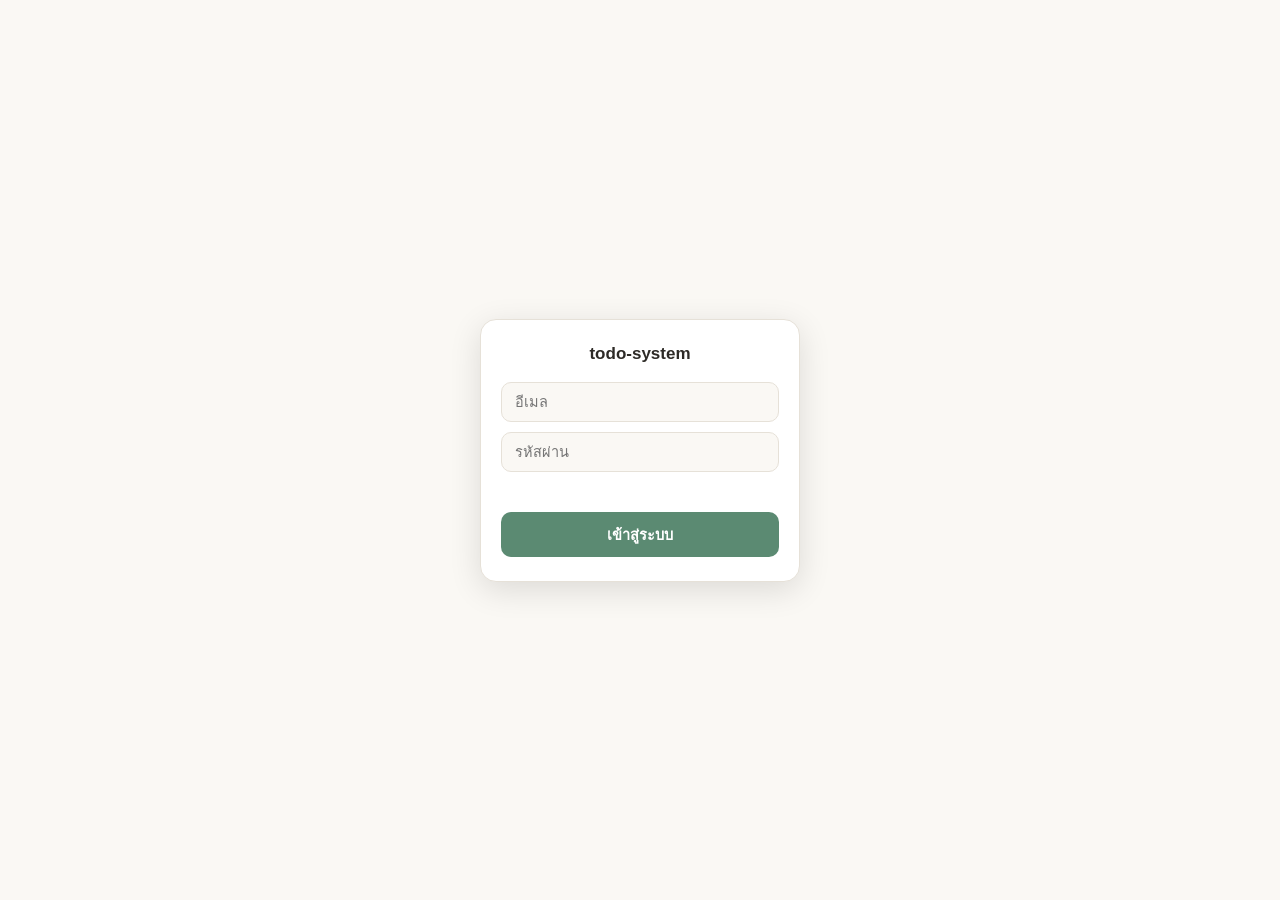
<file: docs/index.html>
<!doctype html>
<html lang="th">
<head>
  <meta charset="utf-8">
  <meta name="viewport" content="width=device-width, initial-scale=1, viewport-fit=cover">
  <title>todo-system</title>
  <meta name="theme-color" content="#5b8a72">
  <link rel="manifest" href="manifest.json">
  <link rel="icon" href="icon.svg" type="image/svg+xml">
  <link rel="apple-touch-icon" href="icon.svg">
  <link rel="stylesheet" href="style.css">
</head>
<body>
  <div class="loading-bar" id="loading-bar"></div>

  <!-- UX2: topbar เดียว sticky คุมทั้ง row1 (workspace/Someday/Dream/menu) และ row2 (capture form) -->
  <div class="topbar" id="topbar">
    <div class="topbar-row1">
      <div class="tabs" id="workspace-tabs">
        <button class="tab-btn active" data-workspace="Personal">Personal</button>
        <button class="tab-btn" data-workspace="Office">Office</button>
      </div>
      <div class="topbar-spacer"></div>
      <button class="someday-btn" id="someday-btn" type="button" aria-label="Someday">
        🗂 <span class="btn-label">Someday</span> <span id="someday-count">0</span>
      </button>
      <button class="dreams-btn" id="dreams-btn" type="button">🌟 <span class="btn-label">Dream</span></button>
      <div class="menu-wrap">
        <button class="menu-btn" id="menu-btn" type="button" aria-label="เมนู">≡</button>
        <div class="menu-dropdown" id="menu-dropdown" hidden>
          <button type="button" id="menu-password">เปลี่ยนรหัสผ่าน</button>
          <button type="button" id="menu-logout">ออกจากระบบ</button>
        </div>
      </div>
    </div>

    <p class="status-line" id="status-line" hidden></p>

    <form class="capture-form" id="capture-form">
      <input type="text" id="capture-input" placeholder="พิมพ์งานแล้วกด Enter… (ใช้ #project ได้)" autocomplete="off">
      <button type="submit" class="capture-submit-btn" aria-label="เพิ่มงาน">+</button>
      <!-- UX1: ตัวคั่นแถวสำหรับ layout 2 แถวบนจอแคบ (<560px) — ไม่มีผลที่ ≥560px (ดู style.css) -->
      <span class="row-break" aria-hidden="true"></span>
      <select id="capture-day" class="capture-day-select" aria-label="เลือกวัน"></select>
      <select id="capture-project" class="capture-project-select" aria-label="เลือก project"></select>
    </form>
  </div>

  <!-- UX3 Task 2: สองปุ่มสถิติ เห็นตลอด อยู่ใต้ topbar เลย ไม่ sticky (แทนที่เดิมอยู่ในเมนู ≡ ซ่อนอยู่) -->
  <div class="db-warning" id="db-warning" role="alert" hidden></div>
  <div class="quick-row" id="quick-row">
    <button class="stats-btn" id="stats-open-btn" type="button">📊 งานค้าง 0</button>
    <button class="stats-btn" id="stats-done-btn" type="button">✅ งานเสร็จ</button>
    <button class="stats-btn" id="select-mode-btn" type="button">☑ เลือกหลายงาน</button>
  </div>

  <!-- UX2: project filter chips อยู่ใต้ topbar เลย ไม่ sticky (ต่างจาก topbar ด้านบน) -->
  <div class="project-filter" id="project-filter" hidden></div>

  <main>
    <div id="board"></div>
  </main>

  <div class="toast" id="toast"></div>
  <div class="queue-status" id="queue-status" hidden></div>

  <!-- L2P4: overlay login เต็มจอ — บล็อกไม่ให้เห็น/ใช้แอปจนกว่าจะมี session (ดู app.js ท้ายไฟล์) -->
  <div class="login-overlay" id="login-overlay" hidden>
    <form class="login-card" id="login-form">
      <p class="login-title">todo-system</p>
      <input type="email" id="login-email" placeholder="อีเมล" autocomplete="username" required>
      <input type="password" id="login-password" placeholder="รหัสผ่าน" autocomplete="current-password" required>
      <p class="login-error" id="login-error"></p>
      <button type="submit" id="login-submit">เข้าสู่ระบบ</button>
    </form>
  </div>

  <!-- L2P4: badge บอกว่านี่คือเวอร์ชันทดสอบ (Supabase) — โชว์เฉพาะตอนรันใต้ /next/ ดู config.js -->
  <div class="test-badge" id="test-badge" hidden>เวอร์ชันทดสอบ (Supabase)</div>

  <script src="vendor/supabase.js"></script>
  <script src="config.js"></script>
  <script src="supabase-api.js"></script>
  <script src="app.js"></script>
</body>
</html>
</file>
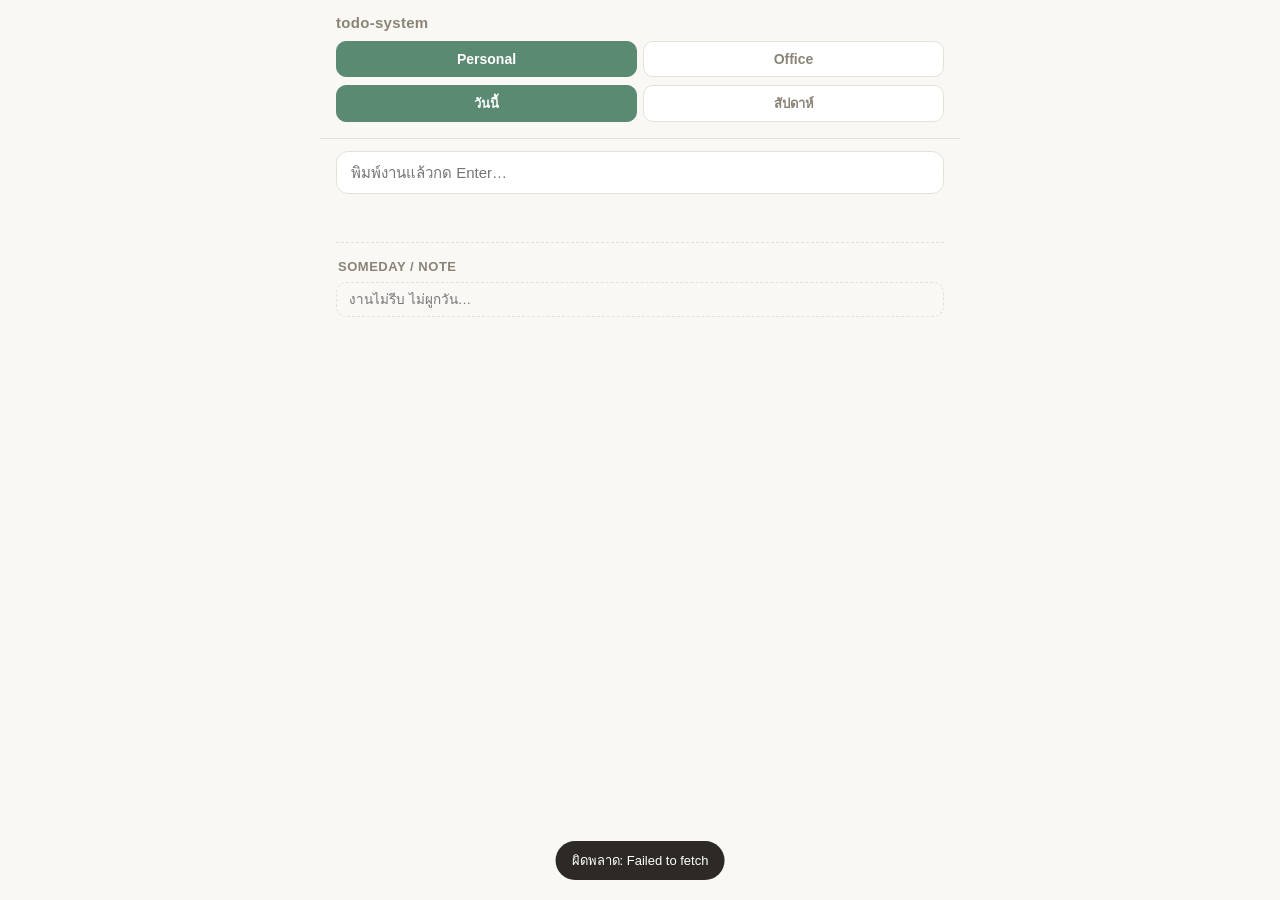
<file: pwa/index.html>
<!doctype html>
<html lang="th">
<head>
  <meta charset="utf-8">
  <meta name="viewport" content="width=device-width, initial-scale=1, viewport-fit=cover">
  <title>todo-system</title>
  <meta name="theme-color" content="#5b8a72">
  <link rel="manifest" href="manifest.json">
  <link rel="icon" href="icon.svg" type="image/svg+xml">
  <link rel="apple-touch-icon" href="icon.svg">
  <link rel="stylesheet" href="style.css">
</head>
<body>
  <header>
    <p class="app-title">todo-system</p>
    <div class="tabs" id="workspace-tabs">
      <button class="tab-btn active" data-workspace="Personal">Personal</button>
      <button class="tab-btn" data-workspace="Office">Office</button>
    </div>
    <div class="tabs view-tabs" id="view-tabs">
      <button class="tab-btn active" data-view="today">วันนี้</button>
      <button class="tab-btn" data-view="week">สัปดาห์</button>
    </div>
  </header>

  <form class="capture-form" id="capture-form">
    <input type="text" id="capture-input" placeholder="พิมพ์งานแล้วกด Enter…" autocomplete="off">
  </form>

  <main>
    <div class="week-nav" id="week-nav" hidden>
      <button class="icon-btn" id="week-prev" aria-label="สัปดาห์ก่อนหน้า">‹</button>
      <span class="range" id="week-range"></span>
      <button class="icon-btn" id="week-next" aria-label="สัปดาห์ถัดไป">›</button>
    </div>
    <button class="today-jump" id="today-jump" hidden>กลับไปสัปดาห์นี้</button>

    <div id="board"></div>

    <div class="someday-section">
      <p class="someday-heading">Someday / Note</p>
      <form class="someday-form" id="someday-form">
        <input type="text" id="someday-input" placeholder="งานไม่รีบ ไม่ผูกวัน…" autocomplete="off">
      </form>
      <div class="task-list" id="someday-list"></div>
    </div>
  </main>

  <div class="toast" id="toast"></div>

  <script src="app.js"></script>
</body>
</html>
</file>
<file: docs/style.css>
:root {
  --bg: #faf8f4;
  --surface: #ffffff;
  --border: #e6e1d8;
  --text: #2d2a26;
  --text-soft: #8a8478;
  --done: #8a9a7e;
  --shadow: 0 1px 2px rgba(45, 42, 38, 0.06);

  /* เดือนคู่: โทนเขียวสะระแหน่นวลๆ */
  --accent: #5b8a72;
  --accent-soft: #e7f0ea;
}

[data-month-parity="odd"] {
  /* เดือนคี่: โทนน้ำเงินหม่นๆ */
  --accent: #5b7a9a;
  --accent-soft: #e8eef4;
}

* { box-sizing: border-box; }

[hidden] { display: none !important; }

html, body {
  margin: 0;
  padding: 0;
  background: var(--bg);
  color: var(--text);
  font-family: -apple-system, BlinkMacSystemFont, "Segoe UI", "Noto Sans Thai", "Sarabun", sans-serif;
  -webkit-tap-highlight-color: transparent;
}

/* UX2: เอาเพดานกว้าง 640px ของ body เดิมออก (ทั้งหน้าจอตอนนี้คุมความกว้างเอง 2-3 คอลัมน์) — กันเลื่อน
   แนวนอนที่ตัวหน้าเพจโดยตรงด้วย overflow-x:hidden (เนื้อหาข้างในเป็น flex/grid ที่ min-width:0 อยู่แล้ว) */
html, body {
  overflow-x: hidden;
}

body {
  max-width: 100%;
  margin: 0;
  padding: 0 0 48px;
  min-height: 100vh;
}

.loading-bar {
  position: fixed;
  top: 0;
  left: 0;
  height: 3px;
  width: 100%;
  z-index: 100;
  overflow: hidden;
  background: transparent;
}

.loading-bar.active::before {
  content: '';
  display: block;
  height: 100%;
  width: 40%;
  background: var(--accent);
  animation: loading-slide 1s ease-in-out infinite;
}

@keyframes loading-slide {
  0% { transform: translateX(-100%); }
  100% { transform: translateX(250%); }
}

/* ---------- UX2: topbar (row1 ปุ่มต่างๆ + row2 capture form) sticky ติดกันทั้งก้อน ---------- */
.topbar {
  position: sticky;
  top: 0;
  z-index: 20;
  background: var(--bg);
  border-bottom: 1px solid var(--border);
  padding: 10px 16px 8px;
}

@media (min-width: 1024px) {
  .topbar { padding: 10px 24px 8px; }
}

.topbar-row1 {
  display: flex;
  align-items: center;
  gap: 8px;
  max-width: 1400px;
  margin: 0 auto;
}

.topbar-spacer {
  flex: 1 1 auto;
  min-width: 4px;
}

.status-line {
  font-size: 12px;
  color: var(--accent);
  margin: 4px 0 0;
  max-width: 1400px;
  margin-inline: auto;
}

.tabs {
  display: flex;
  gap: 6px;
  min-width: 0;
  flex-shrink: 1;
}

.tab-btn {
  flex: 1 1 auto;
  min-width: 0;
  padding: 8px 10px;
  border: 1px solid var(--border);
  background: var(--surface);
  color: var(--text-soft);
  border-radius: 10px;
  font-size: 13px;
  font-weight: 600;
  cursor: pointer;
  white-space: nowrap;
}

.tab-btn.active {
  background: var(--accent);
  border-color: var(--accent);
  color: #fff;
}

.someday-btn,
.dreams-btn {
  border: 1px solid var(--border);
  background: var(--surface);
  color: var(--text-soft);
  border-radius: 999px;
  padding: 7px 10px;
  font-size: 12.5px;
  font-weight: 700;
  cursor: pointer;
  flex-shrink: 0;
  white-space: nowrap;
}

.someday-btn.active {
  background: var(--accent-soft);
  border-color: var(--accent);
  color: var(--accent);
}

.dreams-btn {
  border-color: #d9a441;
  background: #fbf1dc;
  color: #8a6414;
}

/* UX2 constraint: จอ 375px ต้องไม่มี scroll แนวนอน — ตัดคำ (Someday/Dream) ทิ้งเหลือแค่ไอคอน+ตัวเลข
   ที่ความกว้างแคบมากๆ เช่น "🗂 13", "🌟" */
@media (max-width: 400px) {
  .someday-btn .btn-label,
  .dreams-btn .btn-label {
    display: none;
  }
  .someday-btn,
  .dreams-btn {
    padding: 7px 8px;
  }
}

.menu-wrap {
  position: relative;
  flex-shrink: 0;
}

.menu-btn {
  border: 1px solid var(--border);
  background: var(--surface);
  color: var(--text);
  border-radius: 10px;
  width: 34px;
  height: 34px;
  font-size: 17px;
  line-height: 1;
  cursor: pointer;
}

.menu-dropdown {
  position: absolute;
  top: 100%;
  right: 0;
  margin-top: 6px;
  background: var(--surface);
  border: 1px solid var(--border);
  border-radius: 10px;
  box-shadow: 0 4px 20px rgba(0, 0, 0, 0.15);
  display: flex;
  flex-direction: column;
  min-width: 190px;
  z-index: 30;
  overflow: hidden;
}

.menu-dropdown button {
  border: none;
  background: transparent;
  text-align: left;
  padding: 11px 14px;
  font-size: 13.5px;
  color: var(--text);
  cursor: pointer;
}

.menu-dropdown button:hover {
  background: var(--accent-soft);
}

.menu-dropdown #menu-logout {
  border-top: 1px solid var(--border);
  color: var(--text-soft);
}

.dreams-panel,
.modal-panel {
  position: fixed;
  inset: 8% 16px auto 16px;
  max-height: 82vh;
  overflow-y: auto;
  background: var(--surface);
  border: 1px solid var(--border);
  border-radius: 16px;
  padding: 18px;
  box-shadow: 0 8px 32px rgba(0, 0, 0, 0.22);
  z-index: 70;
}

.dreams-panel h3,
.modal-panel h3 {
  margin: 0 0 14px;
  font-size: 16px;
  color: var(--text);
}

.dreams-panel h3 {
  color: #8a6414;
}

/* ---------- UX3 Task 3/4/5: popup งานค้าง/งานเสร็จ — กราฟ (donut/bar มือเปล่า SVG) + legend + tooltip
   .modal-panel เดิม (position:fixed) ทำหน้าที่ containing block ให้ .chart-tooltip (position:absolute)
   อยู่แล้ว ไม่ต้องเพิ่ม position ใหม่ — ข้อกำหนด: tooltip ต้องอยู่ใน modal เสมอ ห้าม position:fixed
   ลอยนอก modal ---------- */
@media (min-width: 640px) {
  .modal-panel.chart-modal {
    inset: 6% auto auto 50%;
    left: 50%;
    transform: translateX(-50%);
    width: 560px;
    max-width: 90vw;
  }
}

.stat-tiles {
  display: grid;
  grid-template-columns: repeat(2, 1fr);
  gap: 10px;
  margin-bottom: 18px;
}

@media (min-width: 480px) {
  .stat-tiles { grid-template-columns: repeat(4, 1fr); }
}

.stat-tile {
  background: var(--bg);
  border: 1px solid var(--border);
  border-radius: 10px;
  padding: 10px 12px;
}

.stat-tile-label {
  font-size: 12px;
  color: var(--text-soft);
  margin-bottom: 4px;
}

.stat-tile-value {
  font-size: 22px;
  font-weight: 600;
  color: var(--text);
}

.stats-hero {
  margin: 0 0 16px;
  font-size: 15px;
  font-weight: 600;
  color: var(--text);
}

.chart-block {
  margin-bottom: 20px;
}

.chart-block:last-of-type {
  margin-bottom: 0;
}

.chart-title {
  margin: 0 0 8px;
  font-size: 13px;
  font-weight: 600;
  color: var(--text);
}

.chart-donut-row {
  display: flex;
  flex-direction: column;
  align-items: center;
  gap: 12px;
}

@media (min-width: 480px) {
  .chart-donut-row {
    flex-direction: row;
    align-items: center;
  }
}

.chart-donut-svg-wrap {
  width: 180px;
  flex-shrink: 0;
}

.chart-donut-svg-wrap svg,
.chart-bar-svg-wrap svg {
  display: block;
  width: 100%;
  height: auto;
}

.chart-legend {
  flex: 1;
  min-width: 0;
  width: 100%;
  display: flex;
  flex-direction: column;
  gap: 6px;
}

.chart-legend-row {
  display: flex;
  align-items: center;
  gap: 8px;
  font-size: 12.5px;
}

.chart-legend-dot {
  width: 9px;
  height: 9px;
  border-radius: 50%;
  flex-shrink: 0;
}

.chart-legend-label {
  flex: 1;
  min-width: 0;
  color: var(--text);
  overflow: hidden;
  text-overflow: ellipsis;
  white-space: nowrap;
}

.chart-legend-value {
  flex-shrink: 0;
  color: var(--text-soft);
}

.chart-tooltip {
  position: absolute;
  z-index: 90;
  background: var(--text);
  color: #fff;
  font-size: 12px;
  padding: 5px 9px;
  border-radius: 8px;
  pointer-events: none;
  white-space: nowrap;
  transform: translateY(-100%);
}

.dreams-list {
  display: flex;
  flex-direction: column;
  gap: 8px;
  margin-bottom: 14px;
}

.dream-row {
  display: flex;
  align-items: flex-start;
  gap: 10px;
  padding: 10px 12px;
  border: 1px solid var(--border);
  border-radius: 12px;
  background: var(--bg);
}

.dream-row.done {
  background: #fdf6e3;
  border-color: #e8cf8a;
}

.dream-check {
  width: 26px;
  height: 26px;
  border-radius: 50%;
  border: 2px solid var(--border);
  background: transparent;
  flex-shrink: 0;
  cursor: pointer;
  font-size: 13px;
  padding: 0;
  display: flex;
  align-items: center;
  justify-content: center;
  margin-top: 1px;
}

.dream-row.done .dream-check {
  border-color: #d9a441;
  background: #fbe8b8;
}

.dream-title {
  font-size: 14px;
  line-height: 1.4;
}

.dream-date {
  font-size: 12px;
  color: #8a6414;
  margin-top: 4px;
  font-weight: 600;
}

.dreams-add-form {
  display: flex;
  gap: 8px;
  margin-bottom: 12px;
}

.dreams-add-form input {
  flex: 1;
  padding: 8px 12px;
  border: 1px dashed var(--border);
  border-radius: 10px;
  font-size: 13px;
  background: transparent;
  color: var(--text);
}

.dreams-add-form input:focus {
  outline: none;
  border-color: #d9a441;
}

/* UX1: <560px ฟอร์มขึ้น 2 แถว (row1 = ช่องพิมพ์ + ปุ่ม +, row2 = เลือกวัน + เลือก project ครึ่งๆ)
   ผ่าน flex-wrap + order (ควบคุมด้วย .row-break ที่บังคับตัดขึ้นบรรทัดใหม่) ตั้งแต่ 560px ขึ้นไปกลับมา
   แถวเดียวเหมือนเดิม (ดู media query ท้ายไฟล์) — UX2: ฟอร์มนี้ไม่ sticky แยกเองแล้ว อยู่ใน .topbar ที่
   sticky ทั้งก้อนแทน */
.capture-form {
  display: flex;
  flex-wrap: wrap;
  gap: 6px;
  padding: 10px 0 2px;
  max-width: 1400px;
  margin: 0 auto;
}

.capture-form input {
  order: 1;
  flex: 1 1 160px;
  min-width: 0;
  padding: 12px 14px;
  border: 1px solid var(--border);
  border-radius: 12px;
  font-size: 15px;
  background: var(--surface);
  color: var(--text);
}

.capture-form input:focus {
  outline: none;
  border-color: var(--accent);
}

.capture-form .row-break {
  order: 3;
  flex-basis: 100%;
  width: 0;
  height: 0;
}

.capture-day-select,
.capture-project-select {
  order: 4;
  flex: 1 1 0;
  min-width: 0;
  max-width: none;
  padding: 0 6px;
  border: 1px solid var(--border);
  border-radius: 12px;
  font-size: 13px;
  background: var(--surface);
  color: var(--text-soft);
}

.capture-project-select {
  order: 5;
}

.capture-day-select:focus,
.capture-project-select:focus {
  outline: none;
  border-color: var(--accent);
}

.capture-submit-btn {
  order: 2;
  flex-shrink: 0;
  width: 36px;
  height: auto;
  border-radius: 12px;
  border: none;
  background: var(--accent);
  color: #fff;
  font-size: 20px;
  line-height: 1;
  cursor: pointer;
}

/* UX3 Task 1: จอ <560px ช่องพิมพ์/เลือกวัน/เลือก project สูงอย่างน้อย 44px + ฟอนต์ 16px (กัน iOS
   auto-zoom ตอน focus ด้วย) ปุ่ม + สูงเท่าช่องพิมพ์ — desktop (≥560px) ไม่แตะ ปล่อยตามเดิม */
@media (max-width: 559.98px) {
  #capture-input,
  #capture-day,
  #capture-project {
    min-height: 44px;
    font-size: 16px;
  }
  .capture-submit-btn {
    min-height: 44px;
  }
}

@media (min-width: 560px) {
  .capture-form .row-break {
    display: none;
  }
  .capture-form input {
    order: 0;
  }
  /* จอกว้าง: ปุ่ม + อยู่ท้ายสุดหลังช่องเลือก (เหมือนเดิมก่อนมี project) */
  .capture-submit-btn {
    order: 9;
  }
  .capture-day-select,
  .capture-project-select {
    order: 0;
    flex: 0 0 auto;
    max-width: 76px;
  }
  .capture-project-select {
    max-width: 120px;
  }
}

.someday-form {
  display: flex;
  gap: 8px;
}

.someday-form input {
  flex: 1;
  padding: 9px 12px;
  border: 1px dashed var(--border);
  border-radius: 10px;
  font-size: 13.5px;
  background: transparent;
  color: var(--text);
}

.someday-form input:focus {
  outline: none;
  border-color: var(--accent);
}

.someday-form .capture-submit-btn {
  width: 36px;
  height: 36px;
  border-radius: 10px;
  font-size: 17px;
}

/* ---------- UX3 Task 2: quick-row สองปุ่มสถิติ (งานค้าง/งานเสร็จ) เห็นตลอด อยู่ใต้ topbar ไม่ sticky ---------- */
.quick-row {
  display: flex;
  gap: 8px;
  padding: 8px 16px 0;
  max-width: 1400px;
  margin: 0 auto;
}

@media (min-width: 1024px) {
  .quick-row { padding: 8px 24px 0; }
}

.stats-btn {
  flex: 1 1 0;
  min-width: 0;
  height: 36px;
  border: 1px solid var(--border);
  background: var(--surface);
  color: var(--text);
  border-radius: 999px;
  font-size: 13px;
  font-weight: 600;
  cursor: pointer;
  white-space: nowrap;
  overflow: hidden;
  text-overflow: ellipsis;
}

@media (min-width: 480px) {
  .stats-btn {
    flex: 0 0 auto;
    padding: 0 18px;
  }
}

.stats-btn:active {
  background: var(--accent-soft);
}

/* ---------- project filter chips: แถวเดียวเลื่อนแนวนอน อยู่ใต้ topbar เลย ไม่ sticky ---------- */
.project-filter {
  display: flex;
  gap: 6px;
  overflow-x: auto;
  flex-wrap: nowrap;
  padding: 8px 16px 6px;
  max-width: 1400px;
  margin: 0 auto;
}

@media (min-width: 1024px) {
  .project-filter { padding: 8px 24px 6px; }
}

.project-filter::-webkit-scrollbar {
  display: none;
}

.filter-chip {
  flex-shrink: 0;
  border: 1px solid var(--border);
  background: var(--surface);
  color: var(--text-soft);
  border-radius: 999px;
  padding: 6px 13px;
  font-size: 12.5px;
  font-weight: 600;
  cursor: pointer;
  white-space: nowrap;
}

.filter-chip.active {
  background: var(--accent);
  border-color: var(--accent);
  color: #fff;
}

/* ---------- UX2: main / layout wrapper ---------- */
main {
  padding: 16px;
  max-width: 1400px;
  margin: 0 auto;
}

@media (min-width: 1024px) {
  main { padding: 20px 24px; }
}

.layout {
  display: flex;
  flex-direction: column;
  gap: 22px;
}

@media (min-width: 1024px) {
  .layout {
    display: grid;
    grid-template-columns: minmax(0, 1.4fr) minmax(0, 1fr);
    gap: 22px;
    align-items: start;
  }
  .layout.someday-open {
    grid-template-columns: minmax(0, 1.3fr) minmax(0, 1fr) minmax(0, .9fr);
  }
}

.pane-title {
  font-size: 15px;
  font-weight: 600;
  color: var(--text);
  margin: 0 0 10px 2px;
  display: flex;
  align-items: center;
  gap: 8px;
}

.pane-count-pill {
  background: var(--accent-soft);
  color: var(--accent);
  font-size: 12px;
  font-weight: 700;
  padding: 2px 9px;
  border-radius: 999px;
}

.pane-today,
.pane-planner {
  min-width: 0;
}

/* ---------- day-section: หนึ่งวัน (ใช้ทั้ง Today/Planner) — heading + task-list ---------- */
.day-section {
  margin-bottom: 16px;
}

.day-section:last-child {
  margin-bottom: 0;
}

.day-heading {
  display: flex;
  align-items: center;
  gap: 6px;
  font-size: 13px;
  font-weight: 600;
  color: var(--text-soft);
  margin: 0 0 6px 2px;
  padding: 4px 2px;
}

.day-heading.collapsible {
  cursor: pointer;
}

.day-heading.is-today {
  color: var(--accent);
}

.day-heading .dot {
  width: 6px;
  height: 6px;
  border-radius: 50%;
  background: var(--accent);
}

.day-count {
  margin-left: auto;
  font-size: 11px;
  font-weight: 500;
  color: var(--text-soft);
}

.day-arrow {
  font-size: 11px;
  color: var(--text-soft);
  width: 12px;
  text-align: center;
}

.today-pill {
  display: inline-block;
  background: var(--accent);
  color: #fff;
  font-size: 10px;
  font-weight: 700;
  padding: 1px 7px;
  border-radius: 999px;
  line-height: 1.6;
}

.day-heading.is-past {
  opacity: .55;
}

.day-section.is-today {
  background: var(--accent-soft);
  border-radius: 12px;
  padding: 8px;
}

/* ---------- UX2 Task 4: รายการเป็นแถวคั่นเส้น แทนการ์ดกล่องมีขอบ/เงาแยกใบ ---------- */
.task-list {
  display: flex;
  flex-direction: column;
  background: var(--surface);
  border: 1px solid var(--border);
  border-radius: 12px;
  overflow: hidden;
}

.task-card {
  display: flex;
  align-items: flex-start;
  gap: 10px;
  background: transparent;
  border: none;
  border-radius: 0;
  padding: 10px 12px;
  box-shadow: none;
}

.task-card + .task-card {
  border-top: 1px solid var(--border);
}

@media (hover: hover) and (pointer: fine) {
  .task-card:hover {
    background: var(--accent-soft);
  }
}

/* ---------- handle ⠿: ไม่มีกล่อง/พื้นหลัง สีจาง พื้นที่กดพอเหมาะ (24px) ---------- */
.drag-handle {
  flex-shrink: 0;
  width: 24px;
  height: 24px;
  border-radius: 6px;
  background: transparent;
  border: none;
  color: var(--text-soft);
  font-size: 16px;
  line-height: 1;
  display: flex;
  align-items: center;
  justify-content: center;
  margin-top: 0;
  cursor: grab;
  touch-action: none;
}

.drag-handle:active {
  color: var(--accent);
}

.task-card.reorder-before {
  box-shadow: inset 0 2px 0 var(--accent);
}

.task-card.reorder-after {
  box-shadow: inset 0 -2px 0 var(--accent);
}

.task-check {
  width: 22px;
  height: 22px;
  border-radius: 50%;
  border: 2px solid var(--border);
  background: transparent;
  cursor: pointer;
  flex-shrink: 0;
  margin-top: 1px;
  display: flex;
  align-items: center;
  justify-content: center;
  color: #fff;
  font-size: 12px;
}

.task-card.done .task-check {
  background: var(--done);
  border-color: var(--done);
}

.task-body {
  flex: 1;
  min-width: 0;
}

.task-title {
  font-size: 14.5px;
  line-height: 1.4;
  word-break: break-word;
}

.task-card.done .task-title {
  color: var(--text-soft);
  text-decoration: line-through;
}

.task-title-input {
  width: 100%;
  font: inherit;
  font-size: 14.5px;
  line-height: 1.4;
  color: var(--text);
  background: var(--accent-soft);
  border: 1px solid var(--accent);
  border-radius: 6px;
  padding: 3px 6px;
  margin: -3px -6px;
}

.task-title-input:focus {
  outline: none;
}

/* ---------- UX2 Task 4: project chip กลายเป็นจุดสี ● + ตัวหนังสือเล็กจาง แทนพื้นหลังสีเต็มแท่ง ---------- */
.project-chip {
  display: inline-flex;
  align-items: center;
  gap: 5px;
  margin-top: 5px;
  font-size: 12px;
  padding: 0;
  border: none;
  background: transparent;
  color: var(--text-soft);
  cursor: pointer;
}

.project-dot {
  width: 8px;
  height: 8px;
  border-radius: 50%;
  flex-shrink: 0;
}

.project-chip.empty {
  color: var(--text-soft);
  opacity: .75;
}

.subtask-toggle {
  display: block;
  margin-top: 6px;
  border: none;
  background: transparent;
  color: var(--text-soft);
  font-size: 11.5px;
  padding: 0;
  cursor: pointer;
}

.subtask-box {
  margin-top: 8px;
  padding-top: 8px;
  border-top: 1px dashed var(--border);
  display: flex;
  flex-direction: column;
  gap: 5px;
}

.subtask-row {
  display: flex;
  align-items: center;
  gap: 8px;
}

.subtask-check {
  width: 16px;
  height: 16px;
  border-radius: 50%;
  border: 2px solid var(--border);
  background: transparent;
  cursor: pointer;
  flex-shrink: 0;
  display: flex;
  align-items: center;
  justify-content: center;
  color: #fff;
  font-size: 9px;
  padding: 0;
}

.subtask-row.done .subtask-check {
  background: var(--done);
  border-color: var(--done);
}

.subtask-title {
  font-size: 13px;
}

.subtask-row.done .subtask-title {
  color: var(--text-soft);
  text-decoration: line-through;
}

.subtask-form {
  margin-top: 2px;
}

.subtask-form input {
  width: 100%;
  padding: 6px 9px;
  border: 1px dashed var(--border);
  border-radius: 8px;
  font-size: 12.5px;
  background: transparent;
  color: var(--text);
}

.subtask-form input:focus {
  outline: none;
  border-color: var(--accent);
}

/* ---------- UX2 Task 4: ปุ่ม action เหลือแค่ไอคอน ไม่มีกล่อง/ขอบ พื้นที่กดกว้างขึ้นเล็กน้อย (28px) ---------- */
.task-actions {
  display: flex;
  gap: 4px;
  flex-shrink: 0;
}

.task-actions button {
  border: none;
  background: transparent;
  color: var(--text-soft);
  font-size: 15px;
  width: 28px;
  height: 28px;
  cursor: pointer;
  border-radius: 6px;
}

.task-actions button:active {
  background: var(--accent-soft);
}

.delete-btn {
  font-size: 13px !important;
}

.delete-btn:active {
  background: #f8dede !important;
}

.task-card.dragging-source {
  opacity: 0.35;
}

.drag-ghost {
  position: fixed;
  z-index: 200;
  pointer-events: none;
  background: var(--surface);
  border: 1px solid var(--border);
  border-radius: 10px;
  box-shadow: 0 10px 28px rgba(0, 0, 0, 0.28);
  opacity: 0.96;
  transform: rotate(-1.5deg);
}

.day-section.drop-target {
  background: var(--accent-soft);
  border-radius: 12px;
  outline: 2px dashed var(--accent);
  outline-offset: 4px;
}

.empty-hint {
  font-size: 13px;
  color: var(--text-soft);
  padding: 10px 12px;
}

/* ---------- UX2: แถบพับ/กางงานที่เสร็จแล้วต่อวัน + ค้างจากวันก่อน ---------- */
.done-toggle {
  display: block;
  width: 100%;
  text-align: left;
  border: none;
  background: transparent;
  color: var(--text-soft);
  font-size: 12.5px;
  font-weight: 600;
  padding: 8px 12px;
  cursor: pointer;
}

.overdue-section {
  margin-top: 14px;
}

.overdue-toggle {
  padding: 4px 2px;
}

.overdue-task-list {
  margin-top: 6px;
}

.overdue-day-label {
  font-size: 11px;
  font-weight: 600;
  color: var(--text-soft);
  padding: 8px 12px 0;
}

/* ---------- UX2: คอลัมน์/แผง Someday — desktop เป็นคอลัมน์ที่ 3, มือถือเป็น bottom sheet ---------- */
.pane-someday {
  background: var(--surface);
  border: 1px solid var(--border);
  border-radius: 12px;
  padding: 14px;
  display: flex;
  flex-direction: column;
  gap: 10px;
  min-width: 0;
}

.someday-header {
  display: flex;
  align-items: center;
  justify-content: space-between;
}

.someday-header .pane-title {
  margin: 0;
}

.someday-close {
  border: none;
  background: transparent;
  color: var(--text-soft);
  font-size: 16px;
  width: 28px;
  height: 28px;
  border-radius: 6px;
  cursor: pointer;
}

.someday-close:active {
  background: var(--accent-soft);
}

.someday-backdrop {
  display: none;
}

@media (max-width: 1023.98px) {
  .someday-backdrop {
    display: block;
    position: fixed;
    inset: 0;
    background: rgba(0, 0, 0, 0.35);
    z-index: 80;
  }
  .pane-someday {
    position: fixed;
    left: 0;
    right: 0;
    bottom: 0;
    max-height: 75vh;
    border-radius: 16px 16px 0 0;
    z-index: 81;
    overflow-y: auto;
    box-shadow: 0 -8px 32px rgba(0, 0, 0, 0.22);
  }
}

/* dropdown popover สำหรับเลือก/เพิ่ม project */
.project-picker {
  position: fixed;
  inset: auto 16px 16px 16px;
  background: var(--surface);
  border: 1px solid var(--border);
  border-radius: 14px;
  padding: 14px;
  box-shadow: 0 4px 24px rgba(0,0,0,0.15);
  z-index: 50;
}

.project-picker h3 {
  margin: 0 0 10px;
  font-size: 13px;
  color: var(--text-soft);
}

.project-picker .option-list {
  display: flex;
  flex-wrap: wrap;
  gap: 6px;
  margin-bottom: 10px;
}

.project-picker .option-list button {
  border: 1px solid var(--border);
  background: var(--bg);
  color: var(--text);
  border-radius: 999px;
  padding: 6px 12px;
  font-size: 13px;
  cursor: pointer;
}

.project-picker form {
  display: flex;
  gap: 6px;
}

.project-picker input {
  flex: 1;
  padding: 8px 10px;
  border: 1px solid var(--border);
  border-radius: 8px;
  font-size: 13px;
}

.project-picker .picker-actions {
  display: flex;
  justify-content: space-between;
  margin-top: 10px;
}

.project-picker .close-btn,
.project-picker button[type="submit"] {
  border: none;
  background: var(--accent);
  color: #fff;
  border-radius: 8px;
  padding: 7px 12px;
  font-size: 13px;
  cursor: pointer;
}

.project-picker .close-btn {
  background: transparent;
  color: var(--text-soft);
}

.backdrop {
  position: fixed;
  inset: 0;
  background: rgba(0,0,0,0.25);
  z-index: 40;
}

.toast {
  position: fixed;
  left: 50%;
  bottom: 20px;
  transform: translateX(-50%);
  background: var(--text);
  color: #fff;
  padding: 9px 16px;
  border-radius: 999px;
  font-size: 13px;
  z-index: 60;
  opacity: 0;
  pointer-events: none;
  transition: opacity 0.2s ease;
}

.toast.show {
  opacity: 1;
}

.queue-status {
  position: fixed;
  right: 14px;
  bottom: 14px;
  background: var(--surface);
  border: 1px solid var(--border);
  color: var(--text-soft);
  padding: 5px 12px;
  border-radius: 999px;
  font-size: 11.5px;
  font-weight: 600;
  box-shadow: var(--shadow);
  z-index: 60;
}

.queue-status.saved {
  color: var(--done);
  border-color: var(--done);
}

/* ---------- UX1: ปุ่มบนการ์ดโผล่เฉพาะตอน hover/focus บนอุปกรณ์ที่ hover ได้จริง (เมาส์) — จอสัมผัสเหมือนเดิม ---------- */
@media (hover: hover) and (pointer: fine) {
  .task-card {
    position: relative;
  }

  .task-card .task-actions {
    position: absolute;
    top: 8px;
    right: 8px;
    background: var(--surface);
    border-radius: 8px;
    box-shadow: 0 2px 10px rgba(45, 42, 38, 0.18);
    padding: 2px;
    opacity: 0;
    pointer-events: none;
    transition: opacity 120ms ease;
  }

  .task-card:hover .task-actions,
  .task-card:focus-within .task-actions {
    opacity: 1;
    pointer-events: auto;
  }
}

/* ---------- L2P4: login overlay, test badge ---------- */
.login-overlay {
  position: fixed;
  inset: 0;
  z-index: 300;
  display: flex;
  align-items: center;
  justify-content: center;
  background: var(--bg);
  padding: 24px;
}

.login-card {
  width: 100%;
  max-width: 320px;
  background: var(--surface);
  border: 1px solid var(--border);
  border-radius: 16px;
  padding: 24px 20px;
  box-shadow: 0 8px 32px rgba(0, 0, 0, 0.12);
  display: flex;
  flex-direction: column;
  gap: 10px;
}

.login-title {
  margin: 0 0 8px;
  font-size: 17px;
  font-weight: 700;
  color: var(--text);
  text-align: center;
}

.login-card input {
  padding: 11px 13px;
  border: 1px solid var(--border);
  border-radius: 10px;
  font-size: 14.5px;
  background: var(--bg);
  color: var(--text);
}

.login-card input:focus {
  outline: none;
  border-color: var(--accent);
}

.login-error {
  min-height: 16px;
  margin: 0;
  font-size: 12.5px;
  color: #b6432f;
}

.login-card button[type="submit"] {
  margin-top: 4px;
  border: none;
  background: var(--accent);
  color: #fff;
  border-radius: 10px;
  padding: 11px;
  font-size: 14.5px;
  font-weight: 700;
  cursor: pointer;
}

.login-card button[type="submit"]:disabled {
  opacity: 0.6;
  cursor: default;
}

.test-badge {
  position: fixed;
  left: 10px;
  bottom: 10px;
  z-index: 60;
  background: #4d3a1f;
  color: #fbe8b8;
  border-radius: 999px;
  padding: 5px 12px;
  font-size: 10.5px;
  font-weight: 700;
  box-shadow: var(--shadow);
}

/* จุดสีประจำ project บนปุ่มกรองและหน้าต่างเลือก project — สีเดียวกับจุดหน้างานและกราฟ */
.chip-dot {
  display: inline-block;
  width: 8px;
  height: 8px;
  border-radius: 50%;
  margin-right: 6px;
  vertical-align: 1px;
}
.filter-chip:not(.active) { color: var(--text); }
.filter-chip.active .chip-dot { box-shadow: 0 0 0 1.5px #fff; }

/* ---------- UX4 Task 3: ปุ่มโหมดเลือกหลายงานใน .quick-row (3 ปุ่มต้องพอดีที่ 375px ไม่ล้น) ---------- */
@media (max-width: 479.98px) {
  .quick-row { gap: 6px; }
  .stats-btn { font-size: 12.5px; padding: 0 4px; }
  #select-mode-btn { flex-grow: 1.35; }
}

.stats-btn.active {
  background: var(--accent-soft);
  border-color: var(--accent);
  color: var(--accent);
}

/* ---------- UX4 Task 3: โหมดเลือกหลายงาน ---------- */
body.select-mode main {
  padding-bottom: 110px; /* กัน select bar (fixed) บังการ์ดใบสุดท้าย */
}

body.select-mode .pane-someday {
  padding-bottom: 110px; /* bottom sheet Someday ก็โดน select bar (z-index สูงกว่า) บังเหมือนกัน */
}

.task-card.selectable {
  cursor: pointer;
  user-select: none;
  -webkit-user-select: none;
}

.task-card.selectable .task-actions,
.task-card.selectable .task-check {
  display: none !important; /* โหมดเลือก: ไม่มีปุ่ม action/ติ๊กเสร็จบนการ์ด (ใช้แถบด้านล่างแทน) */
}

.task-card.selectable .task-title,
.task-card.selectable .project-chip,
.task-card.selectable .subtask-toggle {
  cursor: pointer;
}

.task-card.selected,
.task-card.selected:hover {
  background: var(--accent-soft);
}

.select-box {
  flex-shrink: 0;
  width: 22px;
  height: 22px;
  margin-top: 1px;
  border-radius: 50%;
  border: 2px solid var(--border);
  background: var(--surface);
  color: #fff;
  font-size: 13px;
  font-weight: 700;
  line-height: 18px;
  text-align: center;
}

.task-card.selected .select-box {
  background: var(--accent);
  border-color: var(--accent);
}

.select-bar {
  position: fixed;
  left: 0;
  right: 0;
  bottom: 0;
  z-index: 90; /* สูงกว่า fixed element อื่นของหน้า (toast/queue-status 60, modal 70, Someday sheet 81) */
  background: var(--surface);
  border-top: 1px solid var(--border);
  box-shadow: 0 -4px 20px rgba(0, 0, 0, 0.14);
  padding: 10px 12px calc(10px + env(safe-area-inset-bottom, 0px));
  display: flex;
  flex-direction: column;
  gap: 8px;
}

@media (min-width: 640px) {
  .select-bar {
    left: 50%;
    right: auto;
    transform: translateX(-50%);
    width: min(520px, calc(100% - 24px));
    bottom: 12px;
    border: 1px solid var(--border);
    border-radius: 16px;
    padding-bottom: 10px;
  }
}

.select-count {
  font-size: 13.5px;
  font-weight: 600;
  color: var(--text);
}

.select-actions {
  display: flex;
  gap: 8px;
}

.select-actions button {
  flex: 1 1 0;
  min-width: 0;
  min-height: 44px;
  border: 1px solid var(--accent);
  background: var(--accent);
  color: #fff;
  border-radius: 10px;
  font-size: 13.5px;
  font-weight: 600;
  cursor: pointer;
  white-space: nowrap;
  padding: 0 6px;
}

.select-actions button.select-cancel {
  background: transparent;
  color: var(--text-soft);
  border-color: var(--border);
  flex: 0 0 auto;
  padding: 0 14px;
}

.select-actions button:disabled {
  opacity: 0.45;
  cursor: default;
}

/* ---------- UX4 Task 2: ตัวเลือกวัน 📅 (popover บน desktop / bottom sheet บนมือถือ) ---------- */
.daypicker-backdrop {
  position: fixed;
  inset: 0;
  background: rgba(0, 0, 0, 0.35);
  z-index: 109; /* สูงกว่า select bar (90) เพราะเปิดจากปุ่มบนแถบนั้นได้ */
}

.daypicker {
  position: fixed;
  left: 0;
  right: 0;
  bottom: 0;
  max-height: 70vh;
  overflow-y: auto;
  background: var(--surface);
  border-radius: 16px 16px 0 0;
  padding: 14px 14px calc(16px + env(safe-area-inset-bottom, 0px));
  box-shadow: 0 -8px 32px rgba(0, 0, 0, 0.22);
  z-index: 110;
}

.daypicker-header {
  display: flex;
  align-items: center;
  justify-content: space-between;
  gap: 8px;
  margin-bottom: 10px;
}

.daypicker-title {
  margin: 0;
  font-size: 13px;
  font-weight: 600;
  color: var(--text-soft);
  overflow: hidden;
  text-overflow: ellipsis;
  white-space: nowrap;
  min-width: 0;
}

.daypicker-close {
  flex-shrink: 0;
  border: none;
  background: transparent;
  color: var(--text-soft);
  font-size: 16px;
  width: 40px;
  height: 40px;
  border-radius: 8px;
  cursor: pointer;
}

.daypicker-grid {
  display: grid;
  grid-template-columns: repeat(3, minmax(0, 1fr));
  gap: 8px;
}

.daypicker-pill {
  min-height: 44px;
  border: 1px solid var(--border);
  background: var(--bg);
  color: var(--text);
  border-radius: 999px;
  font-size: 13px;
  padding: 0 4px;
  cursor: pointer;
  white-space: nowrap;
  overflow: hidden;
  text-overflow: ellipsis;
}

.daypicker-pill:active:not(:disabled) {
  background: var(--accent-soft);
}

.daypicker-pill.someday {
  grid-column: 1 / -1;
}

.daypicker-pill.current,
.daypicker-pill:disabled {
  background: var(--accent-soft);
  border-color: var(--accent);
  color: var(--accent);
  font-weight: 700;
  cursor: default;
  opacity: 0.85;
}

@media (min-width: 1024px) {
  .daypicker-backdrop {
    background: transparent; /* desktop: แค่รับคลิกนอก popover เพื่อปิด ไม่ต้องหรี่จอ */
  }
  .daypicker.popover {
    right: auto;
    bottom: auto;
    width: 330px;
    max-height: 70vh;
    border: 1px solid var(--border);
    border-radius: 14px;
    padding: 12px;
    box-shadow: 0 8px 28px rgba(0, 0, 0, 0.2);
  }
  .daypicker.popover .daypicker-pill,
  .daypicker.popover .daypicker-close {
    min-height: 40px;
  }
}

/* ---------- UX4 Task 4: modal เปลี่ยนรหัสผ่าน ---------- */
@media (min-width: 640px) {
  .modal-panel.password-modal {
    inset: 12% auto auto 50%;
    transform: translateX(-50%);
    width: 380px;
    max-width: 90vw;
  }
}

.password-modal .form-field {
  display: block;
  margin-bottom: 12px;
}

.password-modal .form-field span {
  display: block;
  font-size: 12.5px;
  color: var(--text-soft);
  margin-bottom: 4px;
}

.password-modal .form-field input {
  width: 100%;
  min-height: 44px;
  padding: 8px 12px;
  border: 1px solid var(--border);
  border-radius: 10px;
  font-size: 16px; /* 16px กัน iOS ซูมเข้าตอนโฟกัสช่องกรอก */
  background: var(--bg);
  color: var(--text);
}

.password-modal .form-field input:focus {
  outline: none;
  border-color: var(--accent);
}

.password-modal .form-error {
  min-height: 18px;
  margin: 0 0 10px;
  font-size: 13px;
  color: #b3402f;
}

.password-modal .form-actions {
  display: flex;
  justify-content: flex-end;
  gap: 8px;
}

.password-modal .form-actions button {
  min-height: 44px;
  padding: 0 18px;
  border-radius: 10px;
  font-size: 14px;
  cursor: pointer;
}

.password-modal .primary-btn {
  border: none;
  background: var(--accent);
  color: #fff;
  font-weight: 600;
}

.password-modal .primary-btn:disabled {
  opacity: 0.6;
  cursor: default;
}

.password-modal .close-btn {
  border: 1px solid var(--border);
  background: transparent;
  color: var(--text-soft);
}

/* แถบเตือนพื้นที่ฐานข้อมูลเกิน 80% (โชว์เฉพาะตอนเกินเกณฑ์) */
.db-warning {
  max-width: 1400px;
  margin: 10px auto 0;
  padding: 10px 14px;
  border-radius: 10px;
  background: #fbeaea;
  border: 1px solid #f0c4c4;
  color: #8f2d2d;
  font-size: 13px;
  font-weight: 600;
}
@media (max-width: 1023.98px) {
  .db-warning { margin: 10px 16px 0; }
}
</file>
<file: pwa/style.css>
:root {
  --bg: #faf8f4;
  --surface: #ffffff;
  --border: #e6e1d8;
  --text: #2d2a26;
  --text-soft: #8a8478;
  --done: #8a9a7e;
  --shadow: 0 1px 2px rgba(45, 42, 38, 0.06);

  /* เดือนคู่: โทนเขียวสะระแหน่นวลๆ */
  --accent: #5b8a72;
  --accent-soft: #e7f0ea;
}

[data-month-parity="odd"] {
  /* เดือนคี่: โทนน้ำเงินหม่นๆ */
  --accent: #5b7a9a;
  --accent-soft: #e8eef4;
}

* { box-sizing: border-box; }

[hidden] { display: none !important; }

html, body {
  margin: 0;
  padding: 0;
  background: var(--bg);
  color: var(--text);
  font-family: -apple-system, BlinkMacSystemFont, "Segoe UI", "Noto Sans Thai", "Sarabun", sans-serif;
  -webkit-tap-highlight-color: transparent;
}

body {
  max-width: 640px;
  margin: 0 auto;
  padding: 0 0 96px;
  min-height: 100vh;
}

header {
  position: sticky;
  top: 0;
  z-index: 10;
  background: var(--bg);
  padding: 14px 16px 8px;
  border-bottom: 1px solid var(--border);
}

.app-title {
  font-size: 15px;
  font-weight: 600;
  color: var(--text-soft);
  margin: 0 0 10px;
  letter-spacing: 0.02em;
}

.tabs {
  display: flex;
  gap: 6px;
  margin-bottom: 8px;
}

.tab-btn {
  flex: 1;
  padding: 9px 8px;
  border: 1px solid var(--border);
  background: var(--surface);
  color: var(--text-soft);
  border-radius: 10px;
  font-size: 14px;
  font-weight: 600;
  cursor: pointer;
}

.tab-btn.active {
  background: var(--accent);
  border-color: var(--accent);
  color: #fff;
}

.view-tabs {
  display: flex;
  gap: 6px;
}

.view-tabs .tab-btn {
  font-size: 13px;
  padding: 7px 8px;
}

main {
  padding: 12px 16px 0;
}

.capture-form {
  display: flex;
  gap: 8px;
  padding: 12px 16px;
  position: sticky;
  top: 96px;
  z-index: 9;
  background: var(--bg);
}

.capture-form input {
  flex: 1;
  padding: 12px 14px;
  border: 1px solid var(--border);
  border-radius: 12px;
  font-size: 15px;
  background: var(--surface);
  color: var(--text);
}

.capture-form input:focus {
  outline: none;
  border-color: var(--accent);
}

.week-nav {
  display: flex;
  align-items: center;
  justify-content: space-between;
  padding: 4px 2px 10px;
}

.week-nav .range {
  font-size: 14px;
  font-weight: 600;
  color: var(--text-soft);
}

.icon-btn {
  border: 1px solid var(--border);
  background: var(--surface);
  border-radius: 8px;
  width: 32px;
  height: 32px;
  font-size: 15px;
  color: var(--text);
  cursor: pointer;
  display: flex;
  align-items: center;
  justify-content: center;
}

.today-jump {
  border: 1px solid var(--accent);
  color: var(--accent);
  background: var(--accent-soft);
  border-radius: 8px;
  padding: 5px 10px;
  font-size: 12px;
  font-weight: 600;
  cursor: pointer;
}

.day-section {
  margin-bottom: 18px;
}

.day-heading {
  font-size: 13px;
  font-weight: 700;
  color: var(--text-soft);
  margin: 0 0 6px 2px;
  display: flex;
  align-items: center;
  gap: 6px;
}

.day-heading.is-today {
  color: var(--accent);
}

.day-heading .dot {
  width: 6px;
  height: 6px;
  border-radius: 50%;
  background: var(--accent);
}

.task-list {
  display: flex;
  flex-direction: column;
  gap: 6px;
}

.task-card {
  display: flex;
  align-items: flex-start;
  gap: 10px;
  background: var(--surface);
  border: 1px solid var(--border);
  border-radius: 12px;
  padding: 10px 10px 10px 12px;
  box-shadow: var(--shadow);
}

.task-check {
  width: 22px;
  height: 22px;
  border-radius: 50%;
  border: 2px solid var(--border);
  background: transparent;
  cursor: pointer;
  flex-shrink: 0;
  margin-top: 1px;
  display: flex;
  align-items: center;
  justify-content: center;
  color: #fff;
  font-size: 12px;
}

.task-card.done .task-check {
  background: var(--done);
  border-color: var(--done);
}

.task-body {
  flex: 1;
  min-width: 0;
}

.task-title {
  font-size: 14.5px;
  line-height: 1.4;
  word-break: break-word;
}

.task-card.done .task-title {
  color: var(--text-soft);
  text-decoration: line-through;
}

.project-chip {
  display: inline-block;
  margin-top: 5px;
  font-size: 11px;
  padding: 2px 8px;
  border-radius: 999px;
  background: var(--accent-soft);
  color: var(--accent);
  border: none;
  cursor: pointer;
}

.project-chip.empty {
  background: transparent;
  border: 1px dashed var(--border);
  color: var(--text-soft);
}

.task-actions {
  display: flex;
  gap: 4px;
  flex-shrink: 0;
}

.task-actions button {
  border: none;
  background: transparent;
  color: var(--text-soft);
  font-size: 15px;
  width: 26px;
  height: 26px;
  cursor: pointer;
  border-radius: 6px;
}

.task-actions button:active {
  background: var(--accent-soft);
}

.empty-hint {
  font-size: 13px;
  color: var(--text-soft);
  padding: 6px 2px 2px;
}

.someday-section {
  margin-top: 24px;
  padding-top: 16px;
  border-top: 1px dashed var(--border);
}

.someday-heading {
  font-size: 13px;
  font-weight: 700;
  color: var(--text-soft);
  margin: 0 0 8px 2px;
  text-transform: uppercase;
  letter-spacing: 0.04em;
}

.someday-form {
  display: flex;
  gap: 8px;
  margin-bottom: 10px;
}

.someday-form input {
  flex: 1;
  padding: 9px 12px;
  border: 1px dashed var(--border);
  border-radius: 10px;
  font-size: 13.5px;
  background: transparent;
  color: var(--text);
}

.someday-form input:focus {
  outline: none;
  border-color: var(--accent);
}

/* dropdown popover สำหรับเลือก/เพิ่ม project */
.project-picker {
  position: fixed;
  inset: auto 16px 16px 16px;
  background: var(--surface);
  border: 1px solid var(--border);
  border-radius: 14px;
  padding: 14px;
  box-shadow: 0 4px 24px rgba(0,0,0,0.15);
  z-index: 50;
}

.project-picker h3 {
  margin: 0 0 10px;
  font-size: 13px;
  color: var(--text-soft);
}

.project-picker .option-list {
  display: flex;
  flex-wrap: wrap;
  gap: 6px;
  margin-bottom: 10px;
}

.project-picker .option-list button {
  border: 1px solid var(--border);
  background: var(--bg);
  color: var(--text);
  border-radius: 999px;
  padding: 6px 12px;
  font-size: 13px;
  cursor: pointer;
}

.project-picker form {
  display: flex;
  gap: 6px;
}

.project-picker input {
  flex: 1;
  padding: 8px 10px;
  border: 1px solid var(--border);
  border-radius: 8px;
  font-size: 13px;
}

.project-picker .picker-actions {
  display: flex;
  justify-content: space-between;
  margin-top: 10px;
}

.project-picker .close-btn,
.project-picker button[type="submit"] {
  border: none;
  background: var(--accent);
  color: #fff;
  border-radius: 8px;
  padding: 7px 12px;
  font-size: 13px;
  cursor: pointer;
}

.project-picker .close-btn {
  background: transparent;
  color: var(--text-soft);
}

.backdrop {
  position: fixed;
  inset: 0;
  background: rgba(0,0,0,0.25);
  z-index: 40;
}

.toast {
  position: fixed;
  left: 50%;
  bottom: 20px;
  transform: translateX(-50%);
  background: var(--text);
  color: #fff;
  padding: 9px 16px;
  border-radius: 999px;
  font-size: 13px;
  z-index: 60;
  opacity: 0;
  pointer-events: none;
  transition: opacity 0.2s ease;
}

.toast.show {
  opacity: 1;
}

@media (min-width: 560px) {
  .week-grid {
    display: grid;
    grid-template-columns: repeat(2, 1fr);
    gap: 12px 16px;
  }
}
</file>
